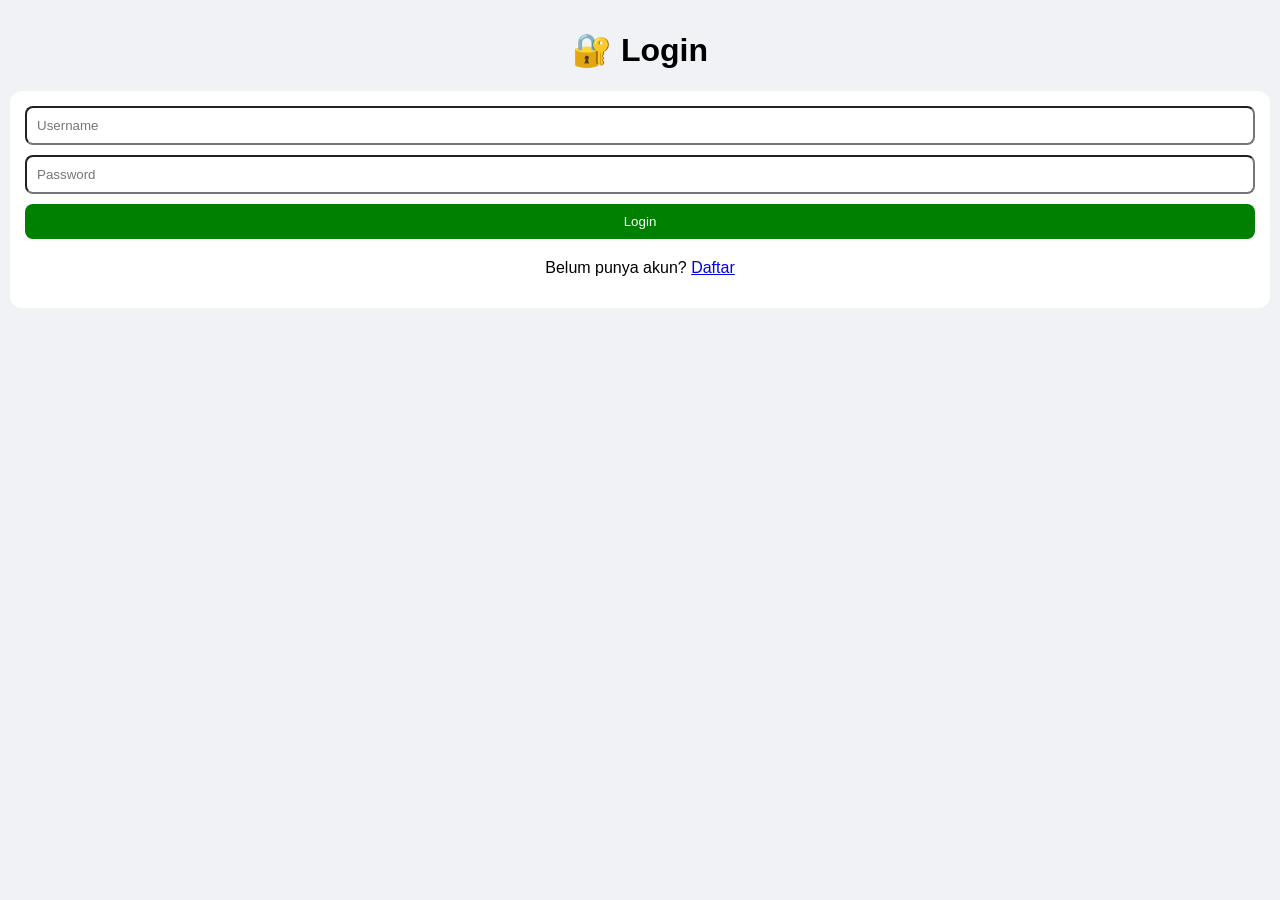
<file: templates/login.html>
<!DOCTYPE html>
<html lang="id">
<head>
    <meta charset="UTF-8">
    <meta name="viewport" content="width=device-width, initial-scale=1.0">
    <title>Login</title>
    <link rel="stylesheet" href="/static/style.css">
    <link rel="stylesheet" href="/static/script.js">
</head>
<body>

<h1>🔐 Login</h1>

<div class="card auth-box">
    <form method="POST" class="form-box">
        <input type="text" name="username" placeholder="Username" required>
        <input type="password" name="password" placeholder="Password" required>
        <button>Login</button>
    </form>

    <p style="text-align:center;">
        Belum punya akun?
        <a href="/register">Daftar</a>
    </p>
</div>

</body>
</html>
</file>
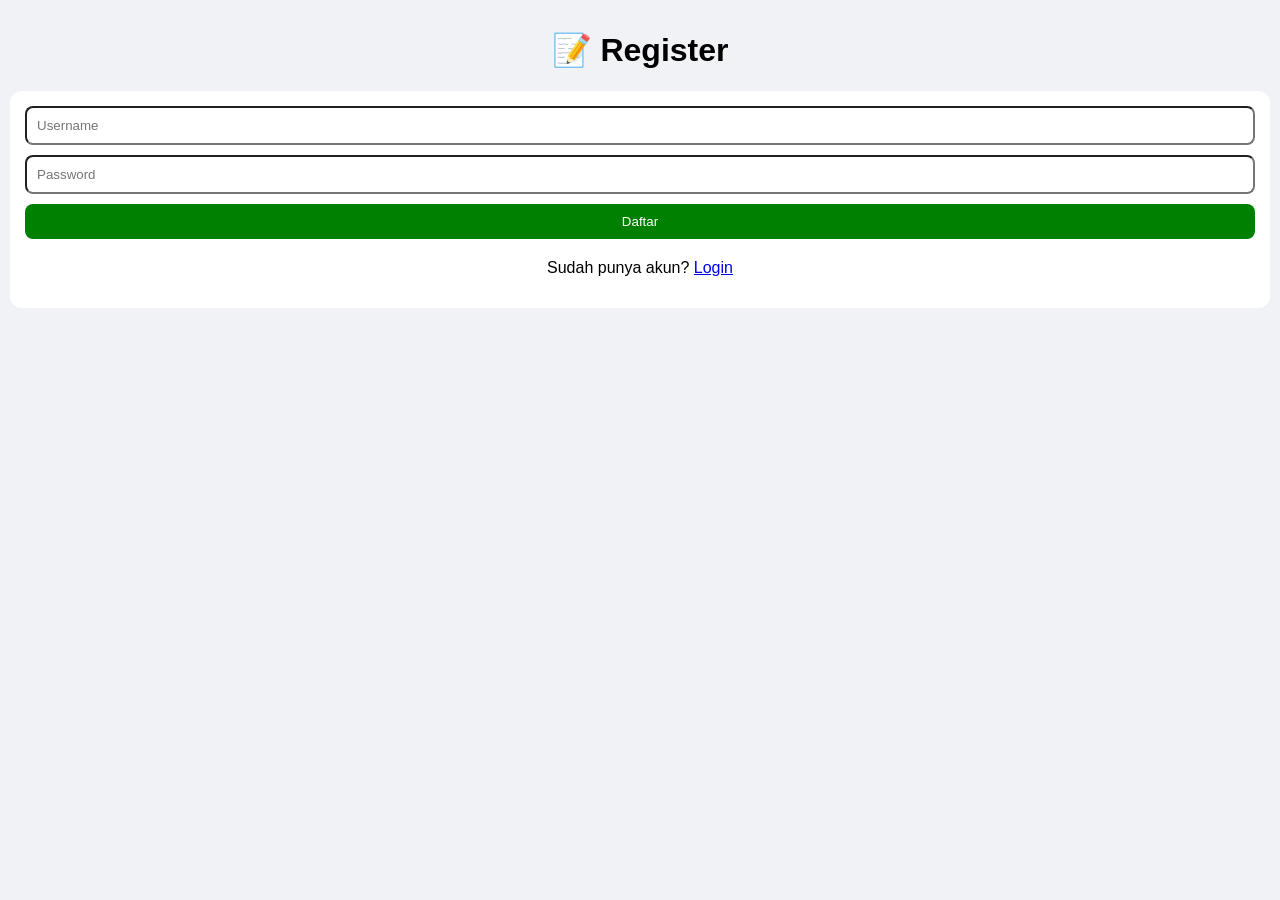
<file: templates/register.html>
<!DOCTYPE html>
<html lang="id">
<head>
    <meta charset="UTF-8">
    <meta name="viewport" content="width=device-width, initial-scale=1.0">
    <title>Register</title>
    <link rel="stylesheet" href="/static/style.css">
</head>
<body>

<h1>📝 Register</h1>

<div class="card auth-box">
    <form method="POST" class="form-box">
        <input type="text" name="username" placeholder="Username" required>
        <input type="password" name="password" placeholder="Password" required>
        <button>Daftar</button>
    </form>

    <p style="text-align:center;">
        Sudah punya akun?
        <a href="/login">Login</a>
    </p>
</div>

</body>
</html>
</file>
<file: static/style.css>
body {
    font-family: Arial;
    margin: 0;
    padding: 10px;
    background: #f0f2f5;
}

h1, h2 {
    text-align: center;
}

.profile-header h2 {
    text-align: left;
    margin: 0;
}

.form-box {
    display: flex;
    flex-direction: column;
    gap: 10px;
    margin-bottom: 20px;
}

input, button {
    padding: 10px;
    border-radius: 8px;
}

button {
    background: green;
    color: white;
    border: none;
}

.container {
    display: grid;
    grid-template-columns: repeat(auto-fit, minmax(250px, 1fr));
    gap: 15px;
}

.card {
    background: white;
    padding: 15px;
    border-radius: 12px;
}

.progress {
    background: #ddd;
    height: 10px;
    border-radius: 5px;
}

.bar {
    background: green;
    height: 10px;
    border-radius: 5px;
}

.hapus {
    color: red;
    display: block;
    margin-top: 10px;
}

.btn-riwayat {
    display: block;
    margin-top: 10px;
    padding: 8px;
    background: blue;
    color: white;
    text-align: center;
    border-radius: 8px;
    text-decoration: none;
}

.riwayat-list {
    list-style: none;
    padding: 0;
}

.riwayat-list li {
    background: white;
    padding: 10px;
    margin: 10px;
    border-radius: 10px;
}

.logout {
    display: block;
    text-align: right;
    margin-bottom: 10px;
}

.back {
    display: block;
    margin-bottom: 15px;
}

.profile-header {
    display: flex;
    justify-content: space-between;
    align-items: center;
}

.menu-container {
    position: relative;
}

.menu-btn {
    display: block;
    font-size: 24px;
    color: black;
    background: red; /* sementara buat debug */
    border: 1px solid black;
    cursor: pointer;
}

.dropdown {
    display: none;
    position: absolute;
    right: 0;
    top: 30px;
    background: white;
    min-width: 150px;
    border-radius: 8px;
    border: 1px solid #ccc;
    box-shadow: 0 4px 8px rgba(0,0,0,0.2);
}

.dropdown a {
    display: block;
    padding: 10px;
    color: black;
    text-decoration: none;
}

.dropdown a:hover {
    background: #f0f0f0;
}
</file>
